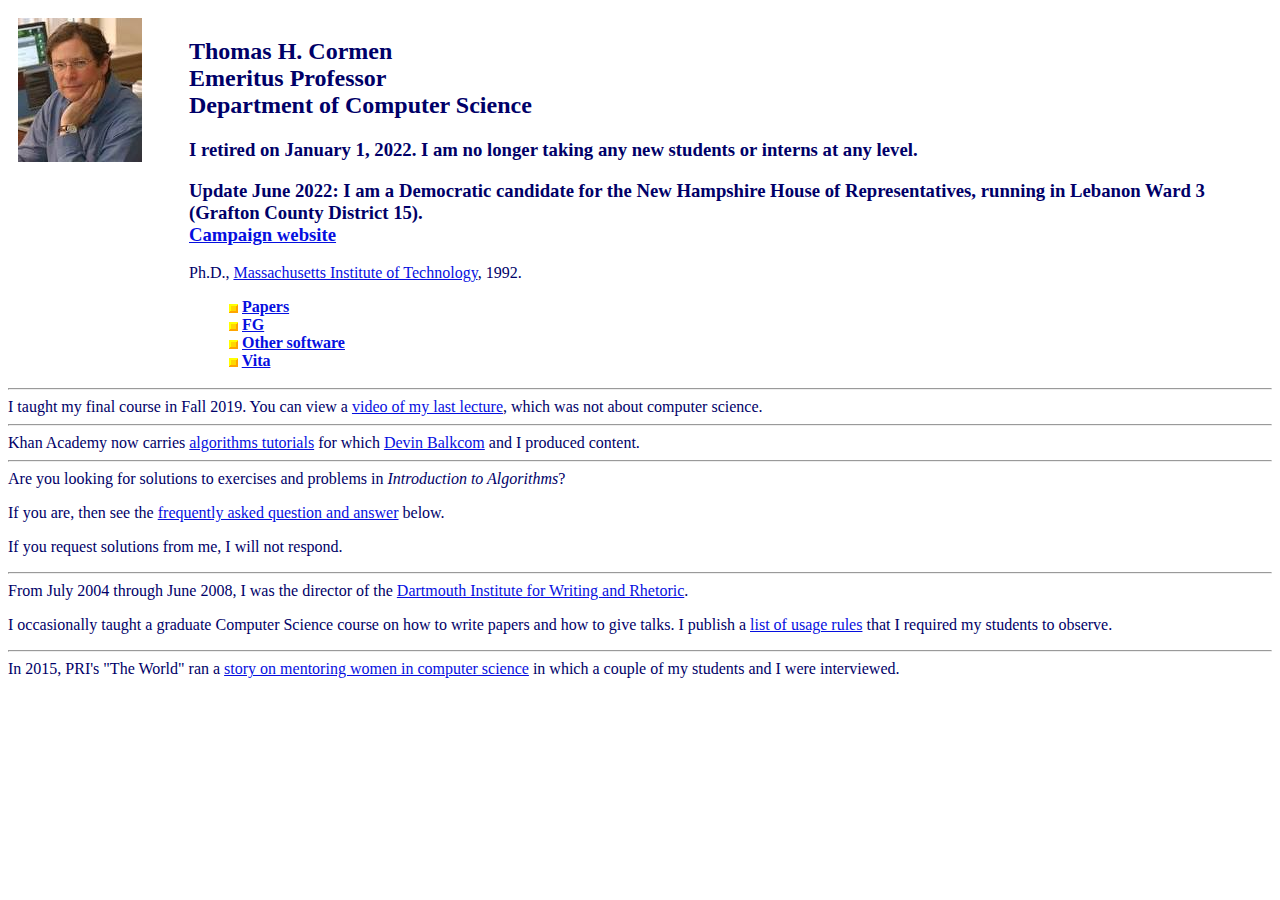
<file: Excersice2/index.html>
<!DOCTYPE HTML>
<HTML>
<HEAD>
    <TITLE>Thomas H. Cormen</TITLE>
    <link REL="SHORTCUT ICON" HREF="image/cormen-tiny.jpg">
</HEAD>
<BODY TEXT="#000068" LINK="#060FDF" VLINK="#060FDF" ALINK="#DC24C5" BGCOLOR="#FFFFFF">
    <TABLE CELLPADDING="10" CELLSPACING="0">
        <TR VALIGN=TOP>
            <TD ALIGN=LEFT VALIGN=TOP WIDTH=151>
                <IMG SRC="image/cormen.jpg">
                <P>
            </TD>
            <TD ALIGN=LEFT VALIGN=TOP>
                <H2>Thomas H. Cormen<br> Emeritus Professor<br>Department of Computer Science</H2>
                <h3>
                    I retired on January 1, 2022. I am no longer taking any new students or interns at any level.
                </h3>
                <h3>Update June 2022: I am a Democratic candidate for the New Hampshire House of Representatives, running in    
                Lebanon Ward 3 (Grafton County District 15). <br><a href="abc"> Campaign website </a>
                </h3>
                <p>
                    Ph.D.,
                    <A HREF="http://www.csail.mit.edu/">Massachusetts Institute of Technology</A>, 1992.
                <DD>
                    <B>
                        <IMG SRC="image/file.gif" ALT="*" WIDTH=9 HEIGHT=9 ALIGN=center> 
                        <A HREf="paper.html">Papers</A><BR> 
                        <IMG SRC="image/file.gif" ALT="*" WIDTH=9 HEIGHT=9 ALIGN=center>
                        <A HREf="http://www.cs.dartmouth.edu/FG/">FG</A><br>
                        <IMG SRC="image/file.gif" ALT="*" WIDTH=9 HEIGHT=9 ALIGN=center>
                        <A HREf="software.html">Other software</A><BR> 
                        <IMG SRC="image/file.gif" ALT="*" WIDTH=9 HEIGHT=9 ALIGN=CENTER>
                        <a href="cormen-vita.pdf">Vita</a>
                    </B>
                </DL>
            </TD>
        </TR>
    </TABLE>
    <TR VALIGN=TOP>
        <TD COLSPAN="2">
            <hr> I taught my final course in Fall 2019. You can view a <a href="https://www.youtube.com/watch?v=7uQRrNdpMsU">video of my last lecture</a>, which was not about computer science.
            <hr> Khan Academy now carries <a href="https://www.khanacademy.org/computing/computer-science/algorithms">algorithms tutorials</a> for which <a href="http://www.cs.dartmouth.edu/~devin">Devin Balkcom</a> and I produced content.
            <hr> Are you looking for solutions to exercises and problems in <i>Introduction to Algorithms</i>?
            <p>
                If you are, then see the <a href="#solutions">frequently asked question and answer</a> below.
                <p>
                    If you request solutions from me, I will not respond.
                    <hr> From July 2004 through June 2008, I was the director of the <a href="https://writing-speech.dartmouth.edu">Dartmouth Institute for Writing and Rhetoric</a>.
                    <p>
                        I occasionally taught a graduate Computer Science course on how to write papers and how to give talks. I publish a <a href="Cormen-rules.pdf">list of usage rules</a> that I required my students to observe.
                    <hr> In 2015, PRI's "The World" ran a <a href="http://www.pri.org/stories/2015-06-15/women-computer-science-little-mentoring-goes-long-way">story on mentoring women in computer science</a> in which a couple of my students and I were interviewed.
                </TD>
            </BODY>
        </HTML>
</HTML>
</file>
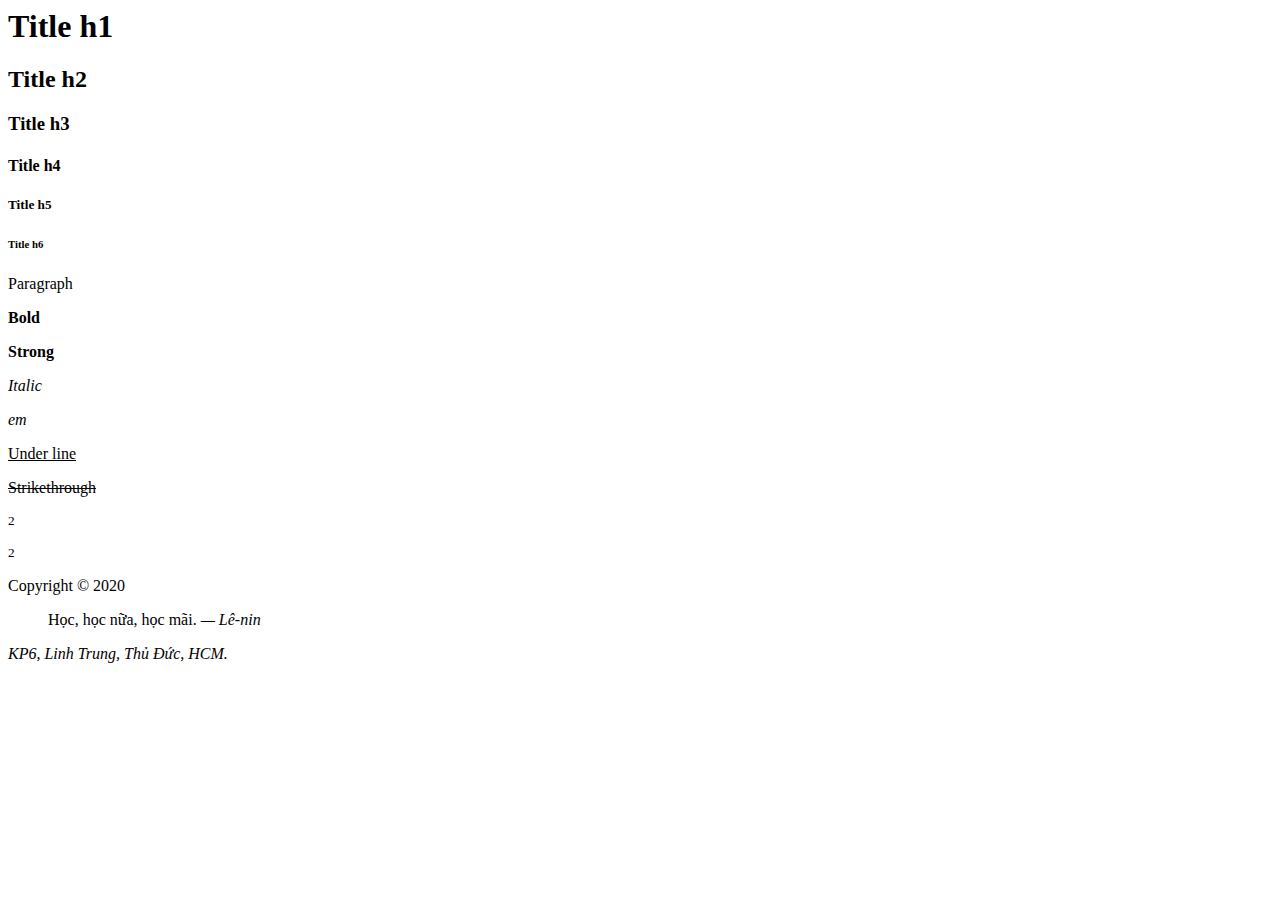
<file: Excercise1/index1.html>
</head>
<body>
    <h1>Title h1</h1>
    <h2>Title h2</h2>
    <h3>Title h3</h3>
    <h4>Title h4</h4>
    <h5>Title h5</h5>
    <h6>Title h6</h6>
    <p>Paragraph</p>
    <p><b>Bold</b></p>
    <p><strong>Strong</strong></p>
    <p><i>Italic</i></p>
    <p><em>em</em></p>
    <p><u>Under line</u></p>
    <p><strike>Strikethrough</strike></p>
    <p><sup>2</sup></p>
    <p><sub>2</sub></p>
    <!--https://unicode-table.com/en/00A9-->
    <p>Copyright &#169; 2020</p>
    <p>
        <blockquote>Học, học nữa, học mãi.
            <cite>&mdash; Lê-nin</cite>
        </blockquote>
    </p>
    <p>
        <address>KP6, Linh Trung, Thủ Đức, HCM.</address>
    </p>
</body>
</html>
</file>
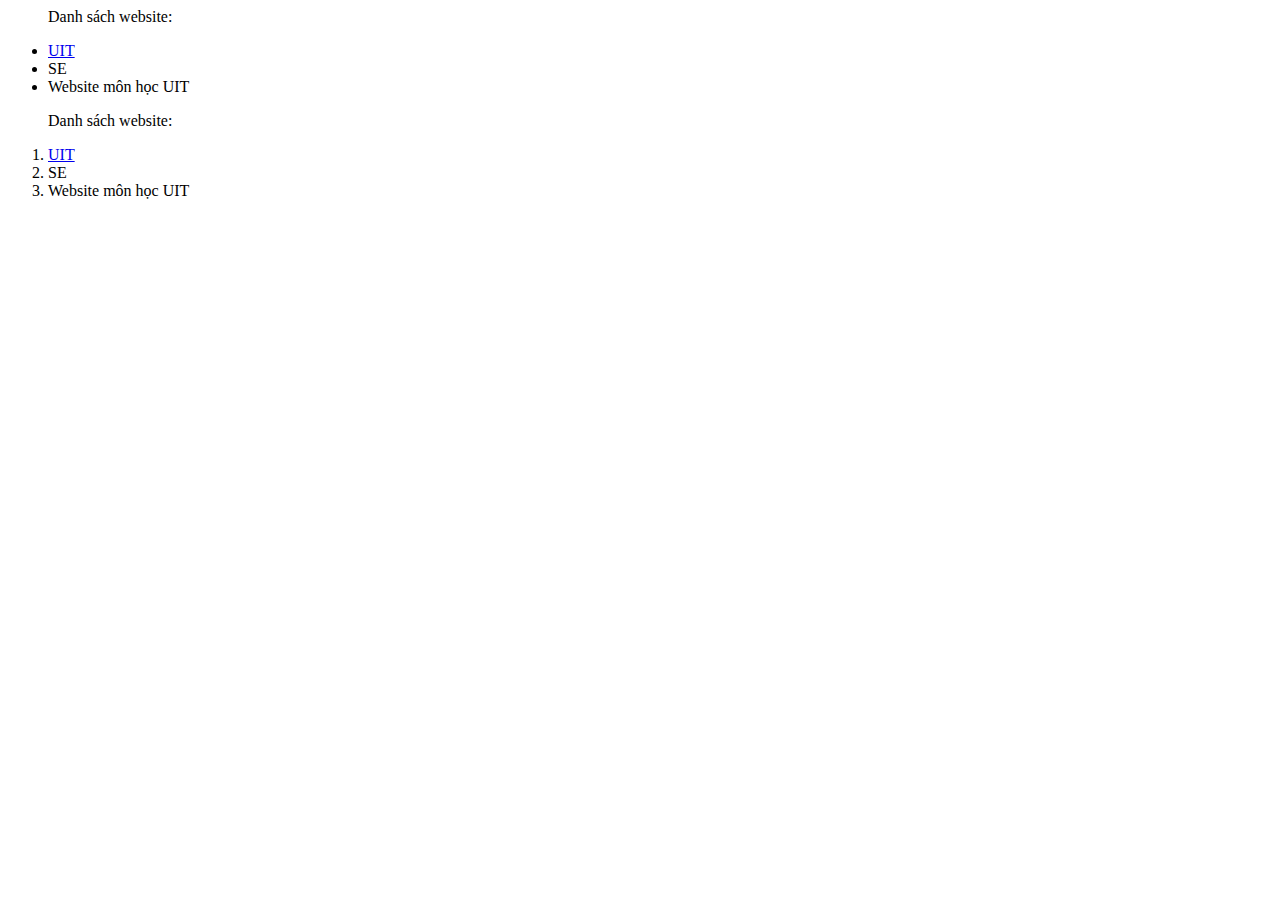
<file: Excercise1/index2.html>
<body>
    <ul>
        <p>Danh sách website:</p>
        <li><a href="http://uit.edu.vn/"target="_blank">UIT</a></li>
        <li>SE</li>
        <li>Website môn học UIT</li>
    </ul>
    <ol>
        <p>Danh sách website:</p>
        <li><a href="http://uit.edu.vn/"target="_blank">UIT</a></li>
        <li>SE</li>
        <li>Website môn học UIT</li>
    </ol>
</body>
</file>
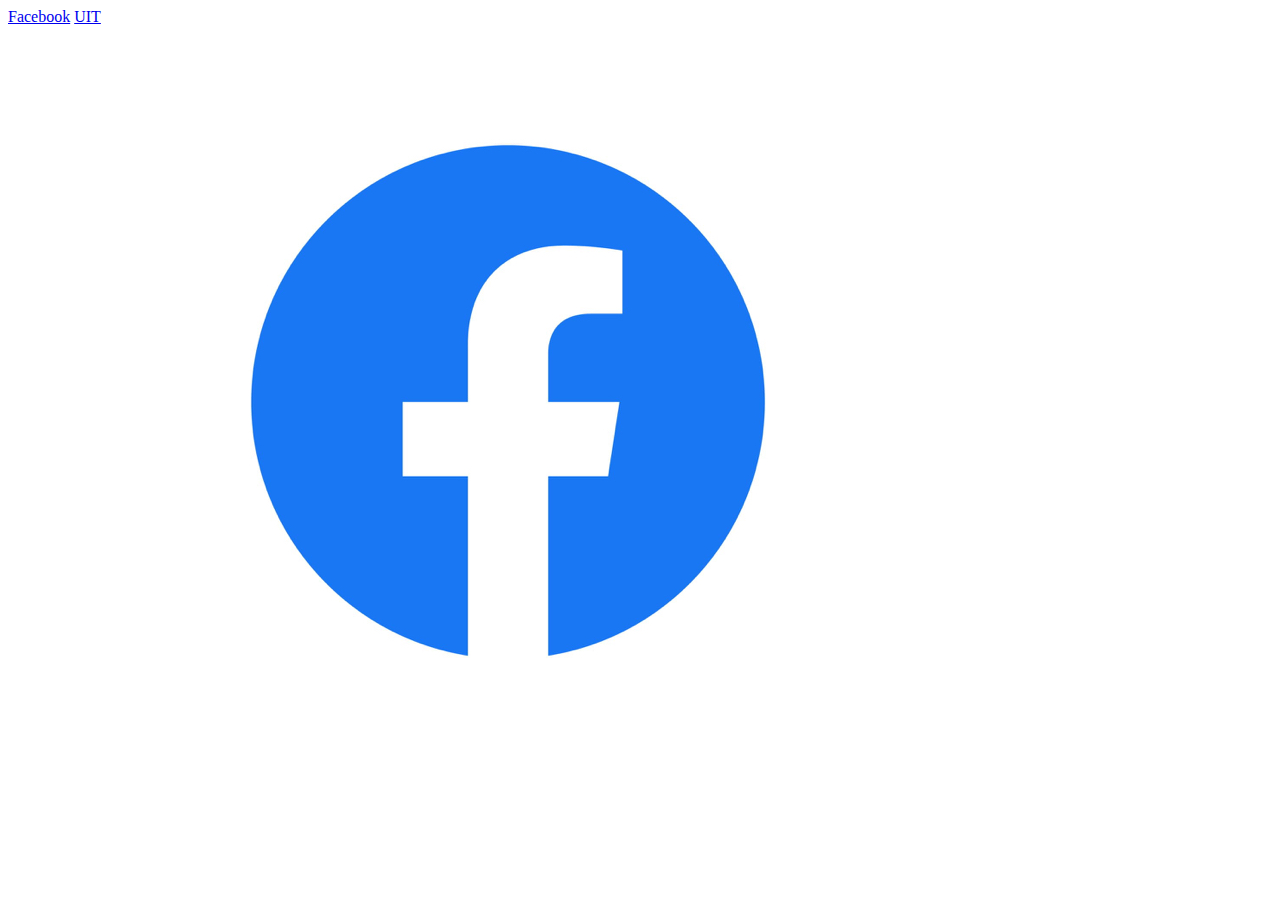
<file: Excercise1/index3.html>
<body>
    <a href="http://fb.com/">Facebook</a>
    <a href="http://uit.edu.vn/" target="_blank">UIT</a>
    <br>
    <a href="http://www.facebook.com/profile.php" target="_blank">
        <img src="image/fb-cover.jpg" alt="fb-cover" title="fb-cover" width="" height="">
    </a>
</body>
</file>
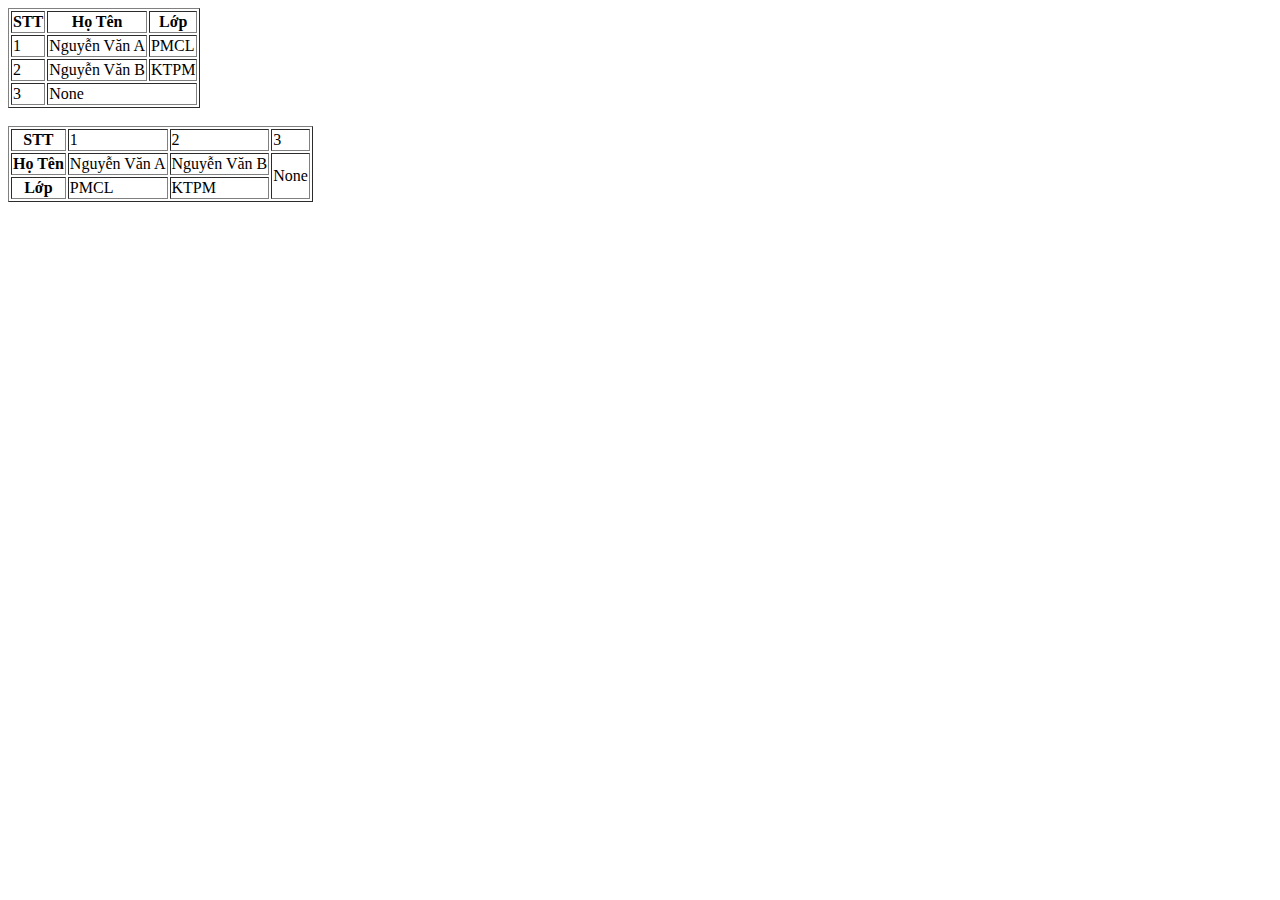
<file: Excercise1/index4.html>
</head>
<body>
    <table border="1">
        <tr>
            <th>STT</th>
            <th>Họ Tên</th>
            <th>Lớp</th>
        </tr>
        <tr>
            <td>1</td>
            <td>Nguyễn Văn A</td>
            <td>PMCL</td>
        </tr>
        <tr>
            <td>2</td>
            <td>Nguyễn Văn B</td>
            <td>KTPM</td>
        </tr>
        <tr>
            <td>3</td>
            <td colspan="2">None</td>
        </tr>
    </table>
    <br>
    <table border="1">
        <tr>
            <th>STT</th>
            <td>1</td>
            <td>2</td>
            <td>3</td>
        </tr>
        <tr>
            <th>Họ Tên</th>
            <td>Nguyễn Văn A</td>
            <td>Nguyễn Văn B</td>
            <td rowspan="2">None</td>
        </tr>
        <tr>
            <th>Lớp</th>
            <td>PMCL</td>
            <td>KTPM</td>
        </tr>
    </table>
</body>
</file>
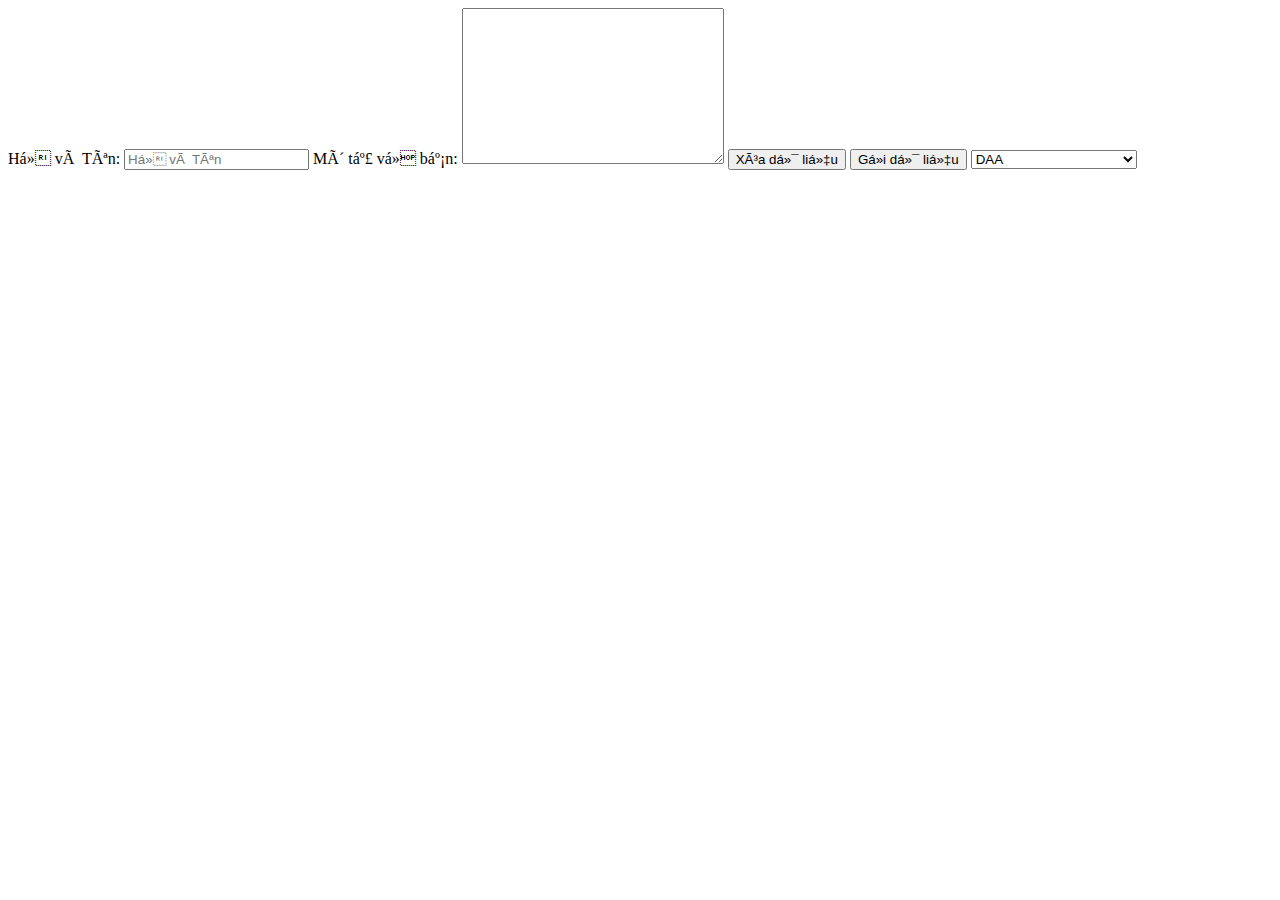
<file: Excercise1/index5.html>
<title>HTML5</title>
</head>
<body>
    <form action="" method="GET" accept-charset="UTF-8">
        <!--action: java script
            method: GET/POST/PUSH/PATCH/DELETE-->
            <label for="full-name">Họ và Tên:</label>
            <input type="text" name="full-name" value="" placeholder="Họ và Tên">
            <label for="about-your-self">Mô tả về bạn:</label>
            <textarea for="about-your-self" id="" cols="30" rows="10"></textarea>
            <button>Xóa dữ liệu</button>
            <input type="submit" value="Gửi dữ liệu">
            <!--
            type: color/checkbox/date/datetime/datetime-local/email/file/hidden/
                image/month/number/password/radio/range/reset/search/tel/time/url/week
            -->
            <select name="" id="">
                <optgroup label="UIT">
                    <option value="">DAA</option>
                    <option value="">Website môn học</option>
                </optgroup>
                <outgroup label="Mạng xã hội">
                    <option value="">FB</option>
                    <option value="">Zalo</option>
                </outgroup>
            </select>
    </form>
</body>
</file>
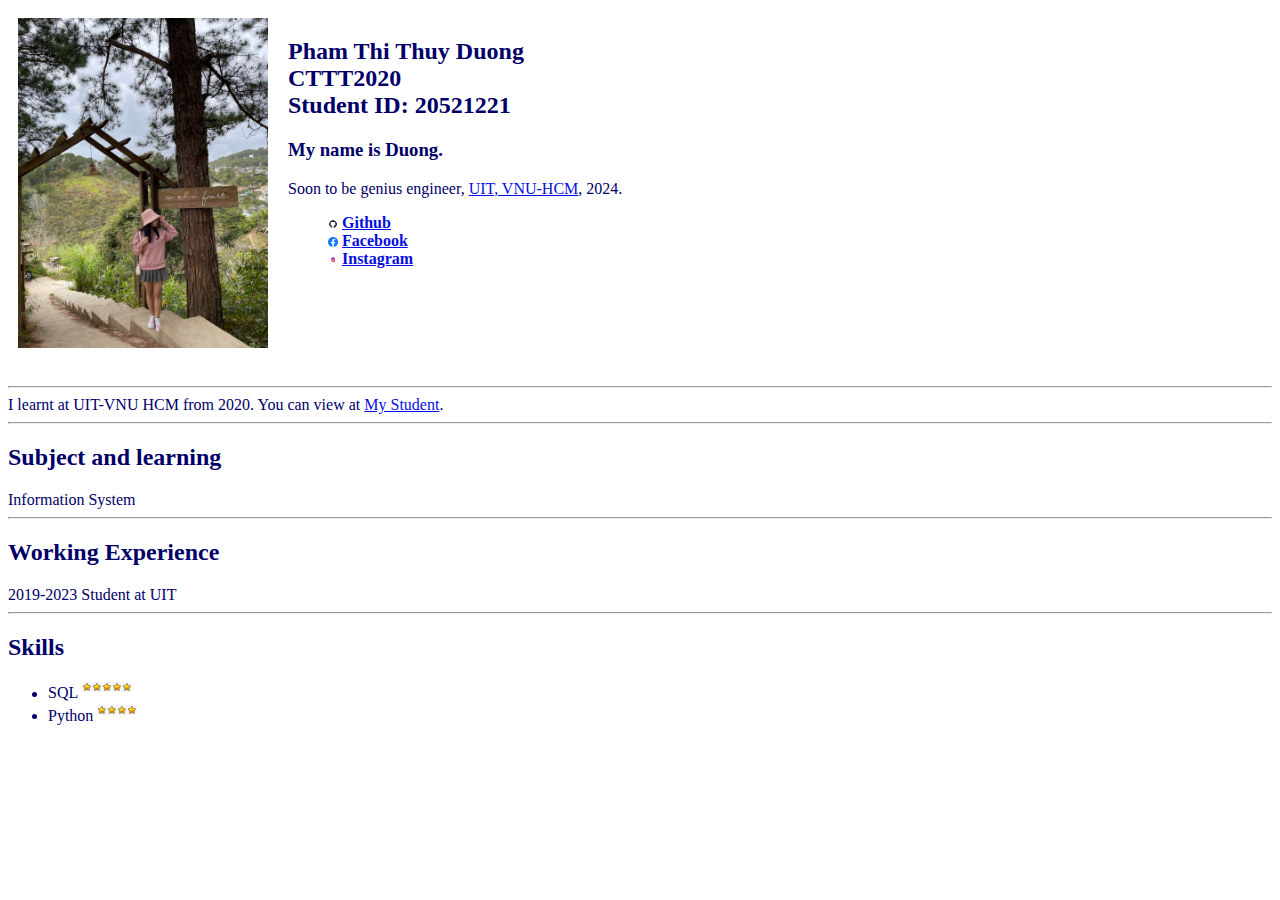
<file: Excersice2/thuydun.html>
<!DOCTYPE HTML>
<HTML>
<HEAD>
    <TITLE>Pham Thi Thuy Duong</TITLE>
</HEAD>
<BODY TEXT="#000068" LINK="#060FDF" VLINK="#060FDF" ALINK="#DC24C5" BGCOLOR="#FFFFFF">
    <TABLE CELLPADDING="10" CELLSPACING="0">
        <TR VALIGN=TOP>
            <TD ALIGN=LEFT VALIGN=TOP WIDTH=151>
                <IMG SRC="image/minik.jpg" width="250" height="330">
                <P>
            </TD>
            <TD ALIGN=LEFT VALIGN=TOP>
                <H2>Pham Thi Thuy Duong<br> CTTT2020<br>Student ID: 20521221</H2>
                <h3>
                    My name is Duong.
                </h3>
                <p>
                    Soon to be genius engineer,
                    <A HREF="https://daa.uit.edu.vn/">UIT, VNU-HCM</A>, 2024.
                <DD>
                    <B>
                        <IMG SRC="image/github.png" ALT="*" WIDTH=10 HEIGHT=10 ALIGN=center> 
                        <A HREf="https://github.com/realthuyduong2002/">Github</A><BR> 
                        <IMG SRC="image/facebook.png" ALT="*" WIDTH=10 HEIGHT=10 ALIGN=center>
                        <A HREf="https://www.facebook.com/tduong0412/">Facebook</A><br>
                        <IMG SRC="image/instagram.webp" ALT="*" WIDTH=10 HEIGHT=10 ALIGN=center>
                        <A HREf="https://www.instagram.com/_p2td_?fbclid=IwAR38Xj1-5n1oxEpB-FEl6iHkcSl9upZtiAl6fTs0o49vczCq4a6ceB2cesI/">Instagram</A><BR> 
                    </B>
                </DL>
            </TD>
        </TR>
    </TABLE>
    <TR VALIGN=TOP>
        <TD COLSPAN="2">
            <hr> I learnt at UIT-VNU HCM from 2020. You can view at <a href="https://daa.uit.edu.vn/">My Student</a>.
            <hr></a>
            <h2>Subject and learning</h2>
                <li>Information System</li>
            <hr></a>
            <h2>Working Experience</h2>
                <li>2019-2023    Student at UIT</li>
            <hr></a>
            <h2>Skills</h2>
            <ul>
                <li>SQL <sup><img src="image/star.jpg" alt="*" width="10" height="10"><img src="image/star.jpg" alt="*" width="10" height="10"><img src="image/star.jpg" alt="*" width="10" height="10"><img src="image/star.jpg" alt="*" width="10" height="10"><img src="image/star.jpg" alt="*" width="10" height="10"></sup></li>
                <li>Python <sup><img src="image/star.jpg" alt="*" width="10" height="10"><img src="image/star.jpg" alt="*" width="10" height="10"><img src="image/star.jpg" alt="*" width="10" height="10"><img src="image/star.jpg" alt="*" width="10" height="10"></sup></li>
            </ul>
            </BODY>
        </HTML>
</HTML>
</file>
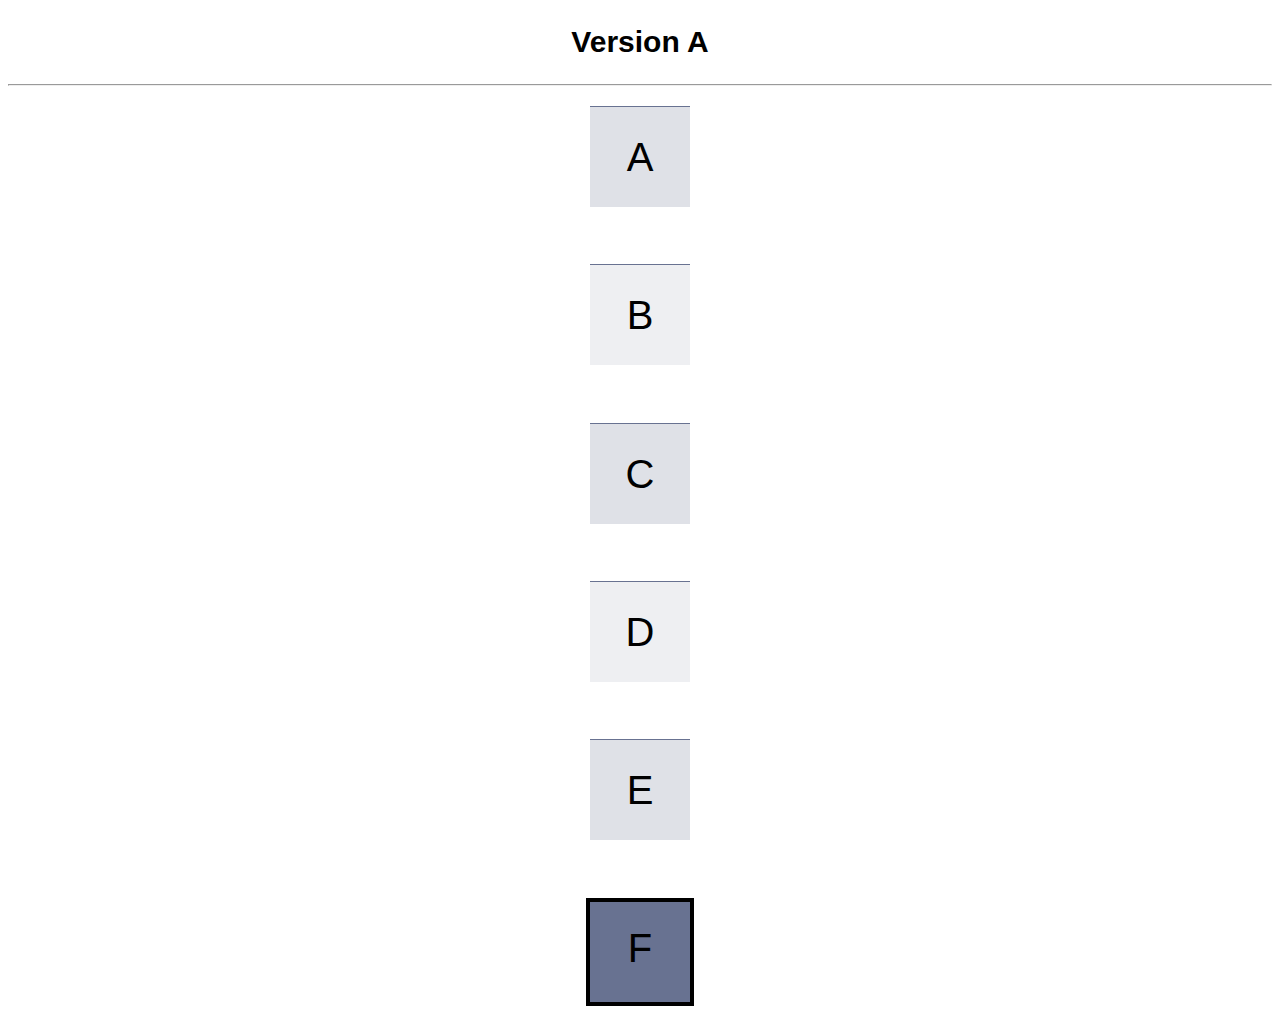
<file: Homework2/indexA.html>
<!DOCTYPE html>
<html lang="en">
<head>
    <meta charset="UTF-8">
    <meta name="viewport" content="width=device-width, initial-scale=1.0">
    <title>Version A</title>
    <link rel="stylesheet" href="styleA.css">
</head>
<body>
    <h2>Version A</h2>
    <hr>
    <div class="container">
        <div class="box">
            A
        </div>
        <div class="box">
            B
        </div>
        <div class="box">
            C
        </div>
        <div class="box">
            D
        </div>
        <div class="box">
            E
        </div>
        <div class="box last-box">
            F
        </div>
    </div>
</body>
</html>
</file>
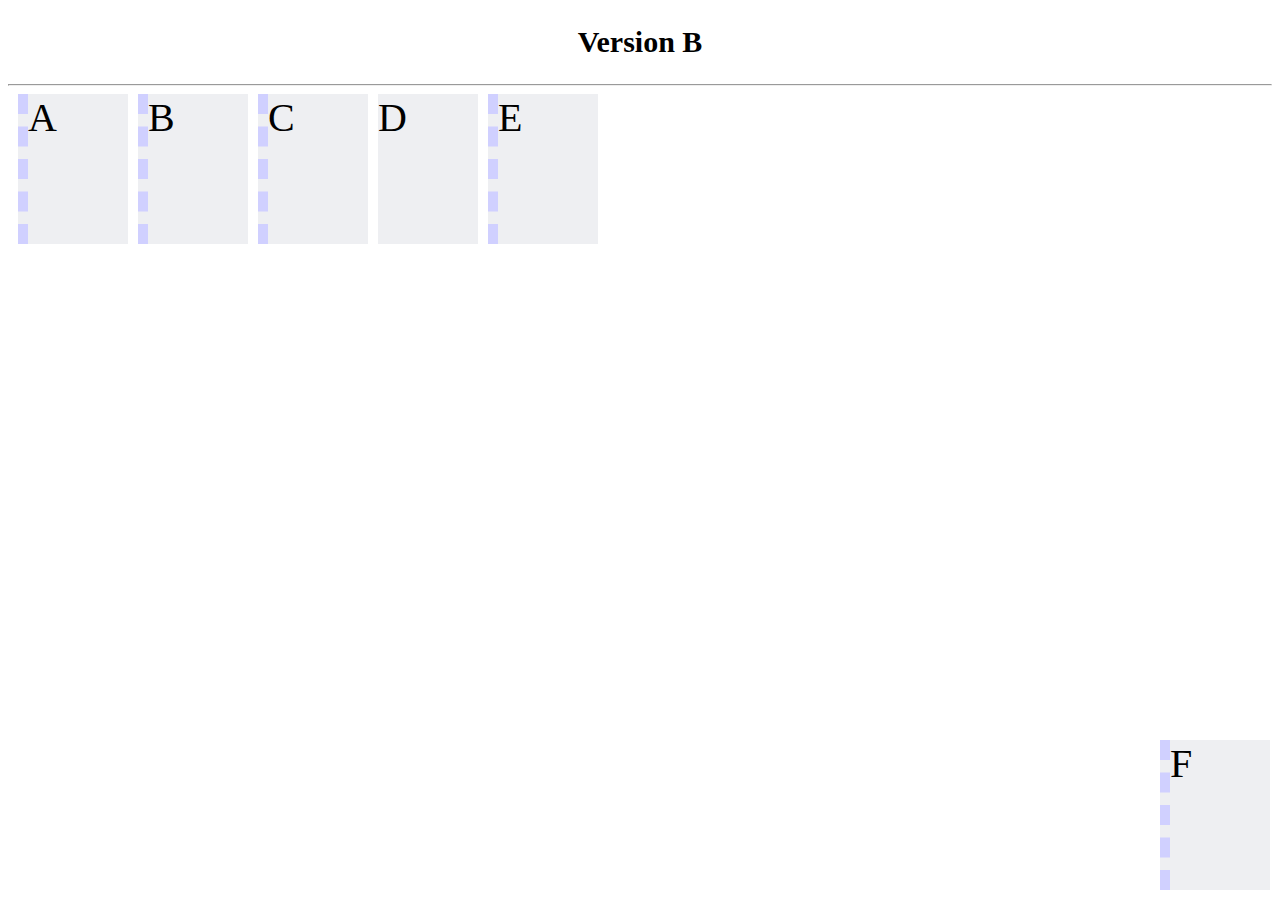
<file: Homework2/indexB.html>
<!DOCTYPE html>
<html lang="en">

<head>
    <meta charset="UTF-8">
    <meta name="viewport" content="width=device-width, initial-scale=1.0">
    <link rel="stylesheet" href="styleB.css">
    <title>Document</title>
</head>

<body>
    <h2>Version B</h2>
    <hr>
    <div class="container">
        <div class="box">
            <span class="box-text">A</span>
        </div>
        <div class="box">
            <span class="box-text">B</span>
        </div>
        <div class="box">
            <span class="box-text">C</span>
        </div>
        <div class="boxD">
            <span class="box-text">D</span>
        </div>
        <div class="box">
            <span class="box-text">E</span>
        </div>
    </div>

    <div class="final-box">
        <span class="box-text">F</span>
    </div>
</body>

</html>
</file>
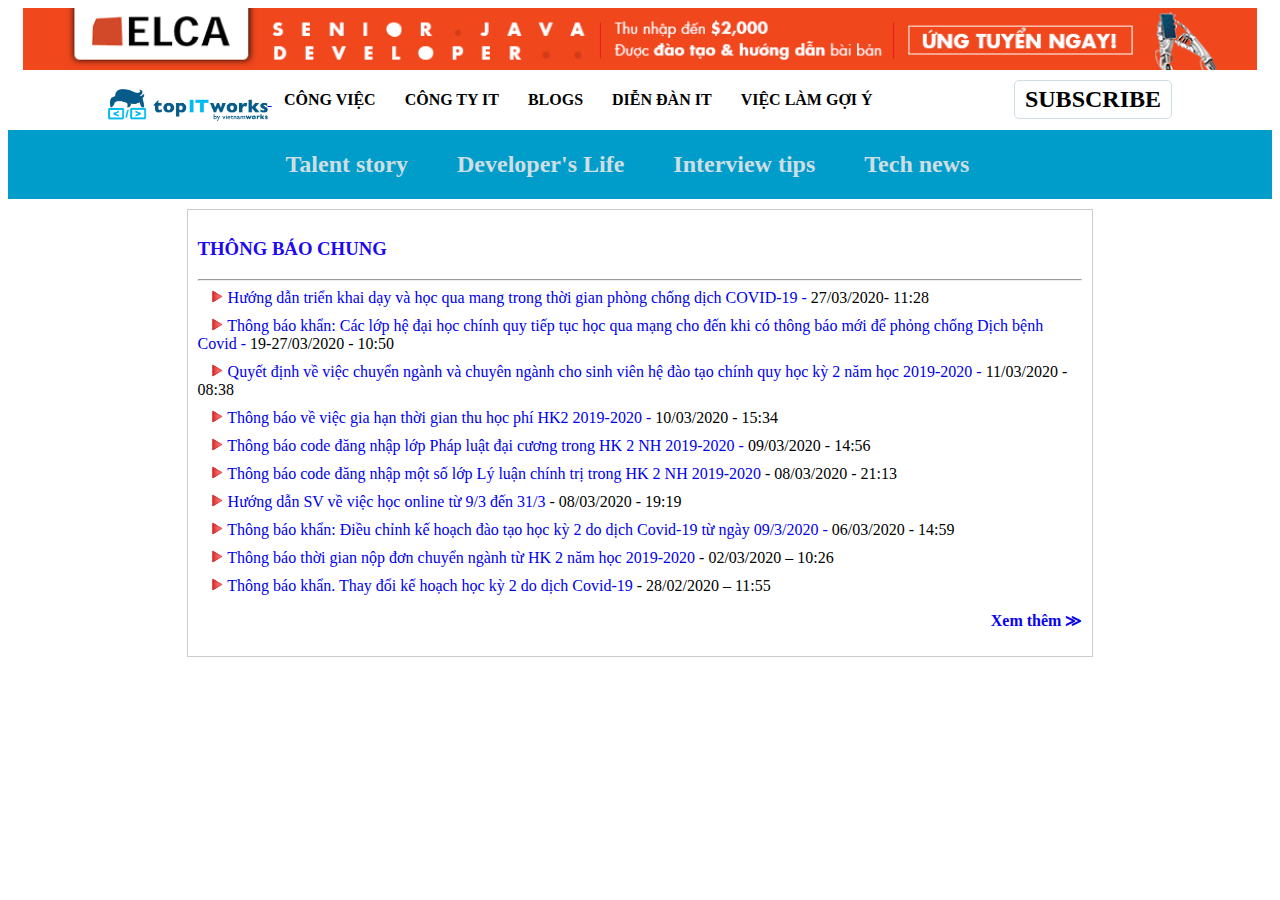
<file: Excersice3/web01/web01/index-2.html>
<!DOCTYPE html>
<html lang="en">

<head>
	<meta charset="UTF-8">
	<title>HTML5</title>
	<link rel="stylesheet" href="app.css">
</head>

<body>
	<div class="col-md-12">
		<a href="https://elca.vietnamworks.com/" target="_blank">
			<img src="images/advertising.png" alt="Elca" title="Elca" align="middle" class="center-block">
		</a>
	</div>
	<!--padding của div.col-md-12 được định dạng inline-->
	<div class="col-md-12" style="padding: 0px 100px;">
		<a href="#">
			<img src="images/logo.png" id="logo" align="middle">
		</a>
		<div id="navbar">
			<ul>
				<li><a href="#">Công việc</a></li>
				<li><a href="#">Công ty IT</a></li>
				<li><a href="#">Blogs</a></li>
				<li><a href="#">Diễn đàn IT</a></li>
				<li><a href="#">Việc làm gợi ý</a></li>
			</ul>
		</div>
		<span id="subscribe-button">Subscribe</span>
	</div>
	<div id="menu">
		<ul>
			<li><a href="#">Talent story</a></li>
			<li><a href="#">Developer's Life</a></li>
			<li><a href="#">Interview tips</a></li>
			<li><a href="#">Tech news</a></li>
		</ul>
	</div>
	<!--your work-->
	<div class="content">
		<h3>THÔNG BÁO CHUNG</h3>
		<ul>
			<hr>
			<li> <img src="images/red-arrow.png" class="arrow"><a href="#">
					Hướng dẫn triển khai dạy và học qua mang trong thời gian phòng chống dịch COVID-19 -</a> 27/03/2020- 11:28</li>
			<li> <img src="images/red-arrow.png" class="arrow"><a href="#">
					Thông báo khẩn: Các lớp hệ đại học chính quy tiếp tục học qua mạng cho đến khi có thông báo 
					mới để phỏng chống Dịch bệnh Covid -</a> 19-27/03/2020 - 10:50</li>
			<li> <img src="images/red-arrow.png" class="arrow"><a href="#">
					Quyết định về việc chuyển ngành và chuyên ngành cho sinh viên hệ đào tạo chính quy học kỳ 2
					năm học 2019-2020 - </a>11/03/2020 - 08:38</li>
			<li> <img src="images/red-arrow.png" class="arrow"><a href="#">
					Thông báo về việc gia hạn thời gian thu học phí HK2 2019-2020 -</a> 10/03/2020 - 15:34</li>
			<li> <img src="images/red-arrow.png" class="arrow"><a href="#">
					Thông báo code đăng nhập lớp Pháp luật đại cương trong HK 2 NH 2019-2020 -</a> 09/03/2020 - 14:56</li>
			<li> <img src="images/red-arrow.png" class="arrow"><a href="#">
					Thông báo code đăng nhập một số lớp Lý luận chính trị trong HK 2 NH 2019-2020 </a>- 08/03/2020 - 21:13</li>
			<li> <img src="images/red-arrow.png" class="arrow"><a href="#">
					Hướng dẫn SV về việc học online từ 9/3 đến 31/3</a> - 08/03/2020 - 19:19</li>
			<li> <img src="images/red-arrow.png" class="arrow"><a href="#">
					Thông báo khẩn: Điều chỉnh kế hoạch đào tạo học kỳ 2 do dịch Covid-19 từ ngày 09/3/2020 - </a>06/03/2020 - 14:59</li>
			<li> <img src="images/red-arrow.png" class="arrow"><a href="#">
					Thông báo thời gian nộp đơn chuyển ngành từ HK 2 năm học 2019-2020 </a>- 02/03/2020 – 10:26 </li>
			<li> <img src="images/red-arrow.png" class="arrow"><a href="#">
					Thông báo khẩn. Thay đổi kế hoạch học kỳ 2 do dịch Covid-19 </a>- 28/02/2020 – 11:55</li>
		</ul>
		<p><a href="">Xem thêm ≫</a></p>
	</div>
</body>

</html>
</file>
<file: Homework2/styleA.css>
body {
    font-family: Tahoma, sans-serif;
    font-size: 40px;
}

h2 {
    text-align: center;
    color: black;
    font-size: 30px;
}

.container {
    display: flex;
    flex-direction: column;
    align-items: center;
    justify-content: space-between;
    height: 100vh;
}

.box {
    width: 100px;
    height: 100px;
    text-align: center;
    line-height: 100px;
    background-color: #dfe1e7;
    border-top: 1px solid #687291; 
}

.box:nth-child(even) {
    background-color: #eeeff2;
}

.box.last-box {
    border: 4px solid #000;
    background-color: #687291;
    color: #000;
    line-height: 92px;
}
</file>
<file: Homework2/styleB.css>
.container {
    display: flex;
    flex-direction: row;
}

h2 {
    text-align: center;
    color: black;
    font-size: 30px;
}

.box {
    width: 100px;
    height: 150px;
    background-color: #eeeff2;
    border-left: 10px dashed #D0D0FF;
    font-family: Tahoma;
    font-size: 40px;
    cursor: pointer;
    margin-left: 10px;
}

.boxD {
    width: 100px;
    height: 150px;
    background-color: #eeeff2;
    font-family: Tahoma;
    font-size: 40px;
    cursor: pointer;
    margin-left: 10px;
}

.box:hover {
    background-color: yellow;
    color: goldenrod;
}

.final-box {
    position: absolute;
    bottom: 10px;
    right: 10px;
    width: 100px;
    height: 150px;
    background-color: #eeeff2;
    border-left: 10px dashed #D0D0FF;
    font-family: Tahoma;
    font-size: 40px;
    cursor: pointer;
}

.final-box:hover {
    background-color: yellow;
    color: goldenrod;
}
</file>
<file: Excersice3/web01/web01/app.css>
div {
	display: block;
}

body {
	background-color: #fff;
}

#menu {
	position: sticky;
	top: 0;
	background-color: #009dcb;
	font-size: 16px;
	text-align: center;
	padding-top: 5px;
	padding-bottom: 5px;
	z-index: 999;
}

#menu ul {
	list-style-type: none;
	padding-left: 0;
}

#menu ul li {
	display: inline;
	margin-right: 25px;
}

#menu ul li a {
	font-size: 150%;
	font-weight: bold;
	text-decoration: none;
	color: #cedee3;
	padding: 15px 10px;
	transition: color 0.5s, background 0.5s;
}

#menu ul li a:hover {
	color: #fff;
}

.col-md-12 {
	position: relative;
	min-height: 1px;
	margin-top: 0px;
	padding-right: 15px;
	padding-left: 15px;
}

img {
	width: 100%;
	height: auto;
}

img#logo {
	width: 15%;
	height: auto;
}


#navbar {
	font-size: 16px;
	font-weight: bold;
	text-align: center;
	padding-top: 5px;
	padding-bottom: 5px;
	display: inline-block;
	width: 60%;
}

#navbar ul {
	list-style-type: none;
	padding-left: 0;
}

#navbar ul li {
	display: inline;
	margin-right: 25px;
}

#navbar ul li a {
	color: #000;
	text-transform: uppercase;
	text-decoration: none;
	padding: 5px auto;
	transition: color 0.5s;
}

#navbar ul li a:hover {
	color: #ff6800;
}


#subscribe-button {
	border-radius: 5px;
	border: 1px solid #cedee3;
	padding: 5px 10px;
	font-weight: bold;
	font-size: 1.5em;
	text-transform: uppercase;
	float: right;
	margin: 10px 0px;
	transition: color 0.5s, background 0.5s;
}

span:hover {
	background-color: #009dcb;
}

h2 {
	text-align: center;
	font-size: 2em;
}

.content {
	background-color: #fff;
	border: 1px solid #ccc;
	padding: 10px;
	margin: 10px auto;
	width: 70%;
	height: 100%;
}

.content h3 {
	color: #2009f2;
}

.content ul {
	list-style-type: none;
	margin: 0;
	padding: 0;
}

.content li {
	margin-bottom: 10px;
}

.content ul li a {
	text-decoration: none;
}

.content p {
	text-align: right;
}

.content p a {
	text-decoration: none;
}

.arrow {
	list-style: none;
	padding-left: 12px;
	width: 14px;
	height: 13px;
}

.content p a {
    font-weight: bold; /* In đậm */
    color: #0a02f0; /* Màu xanh dương */
    text-decoration: none;
}

.content p a:hover {
    text-decoration: underline; /* Gạch chân khi rê chuột vào liên kết */
    color: #ff6800; /* Màu khi rê chuột vào liên kết */
}
</file>
